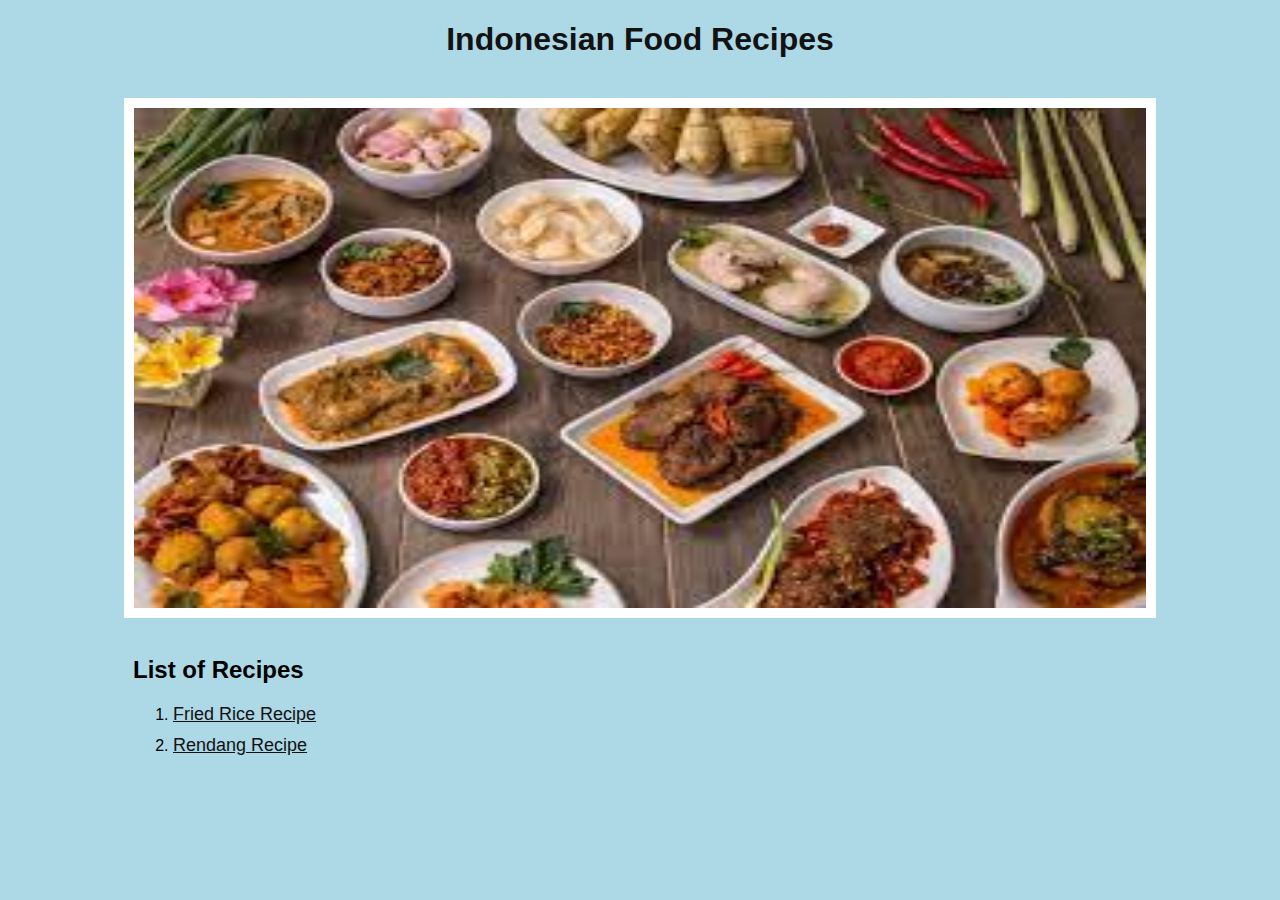
<file: index.html>
<!DOCTYPE html>
<html lang="en">
<head>
    <meta charset="UTF-8">
    <meta name="viewport" content="width=device-width, initial-scale=1.0">
    <title>Indonesian Recipes</title>
    <link rel="stylesheet" href="./CSS/style.css">
</head>
<body>
    <h1 class="title">Indonesian Food Recipes</h1><br>
    <img src="./images/indonesianculinary.jpeg" alt=""><br>
    <div class="container">
        <h2>List of Recipes</h2>
        <ol>
            <li><a href="./recipes/Nasgor.html">Fried Rice Recipe</a></li>
            <li><a href="./recipes/rendang.html">Rendang Recipe</a></li>
        </ol>
    </div>
</body>
</html>
</file>
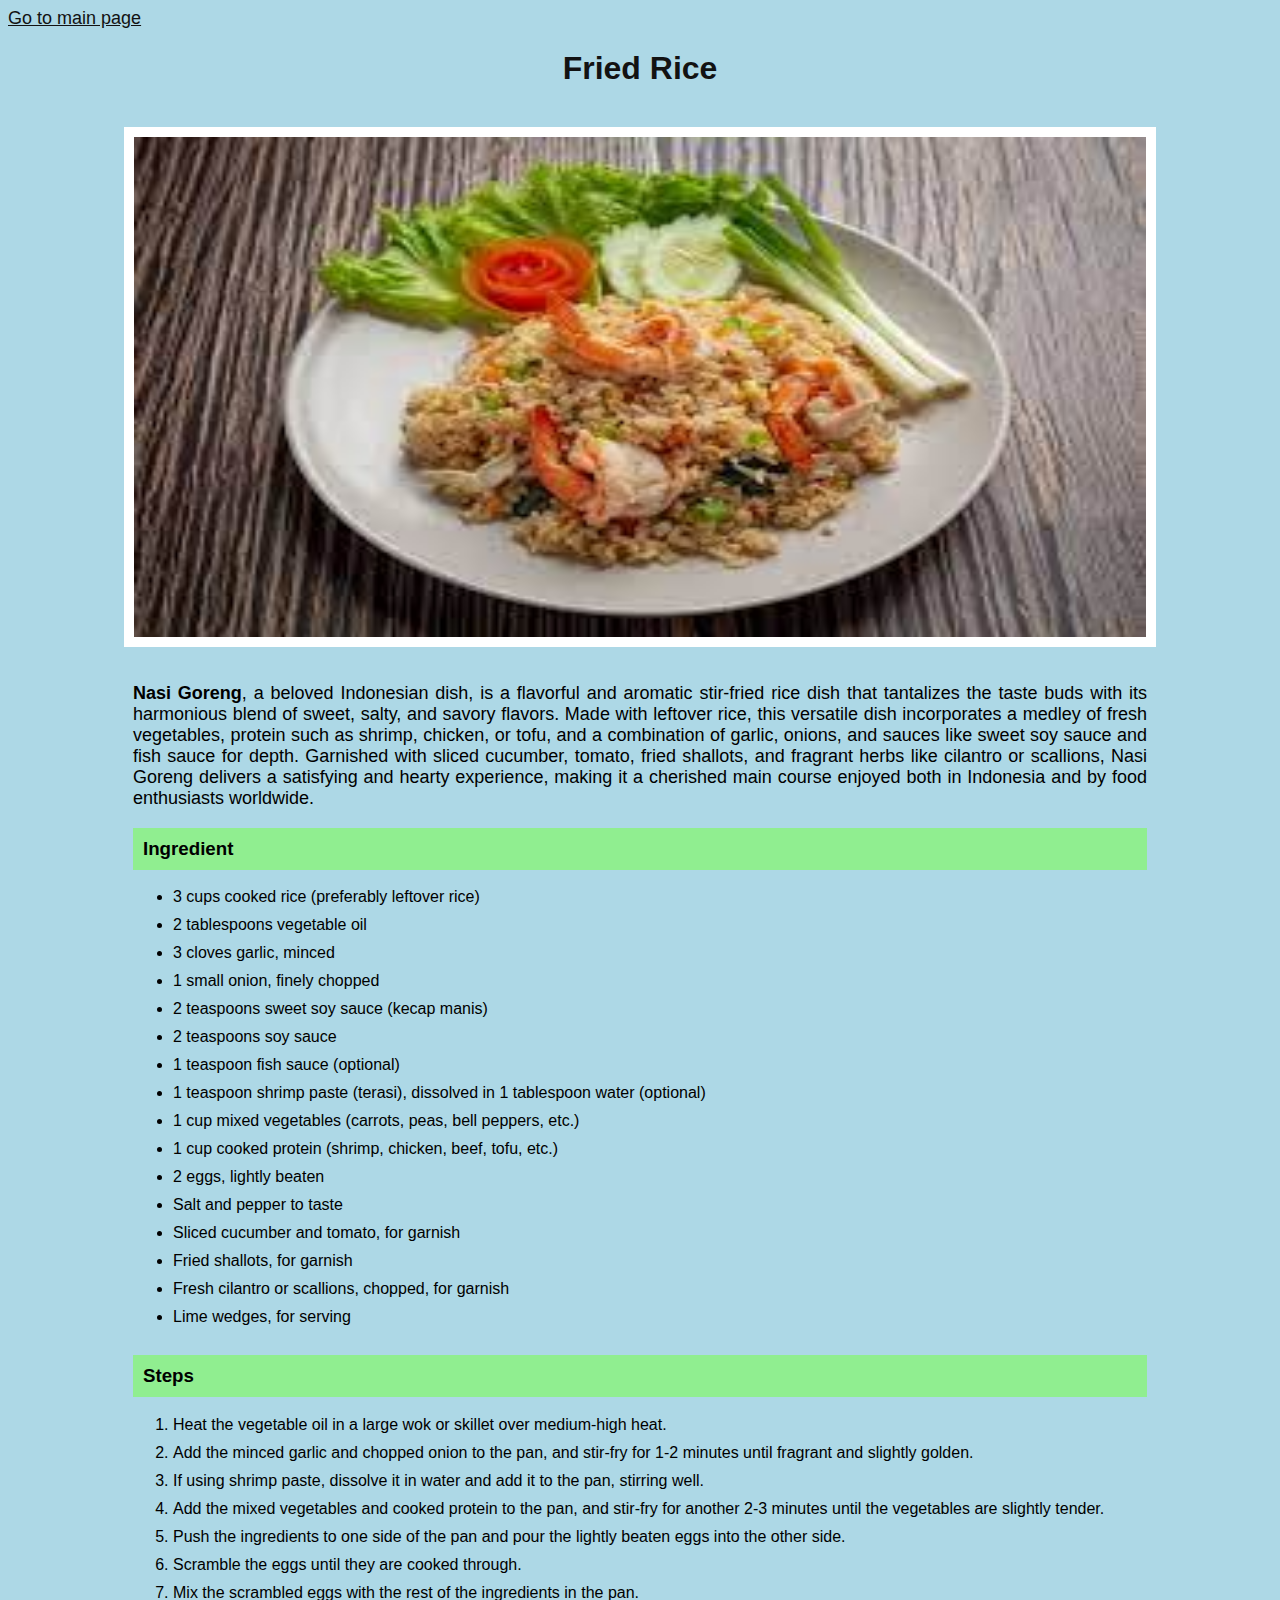
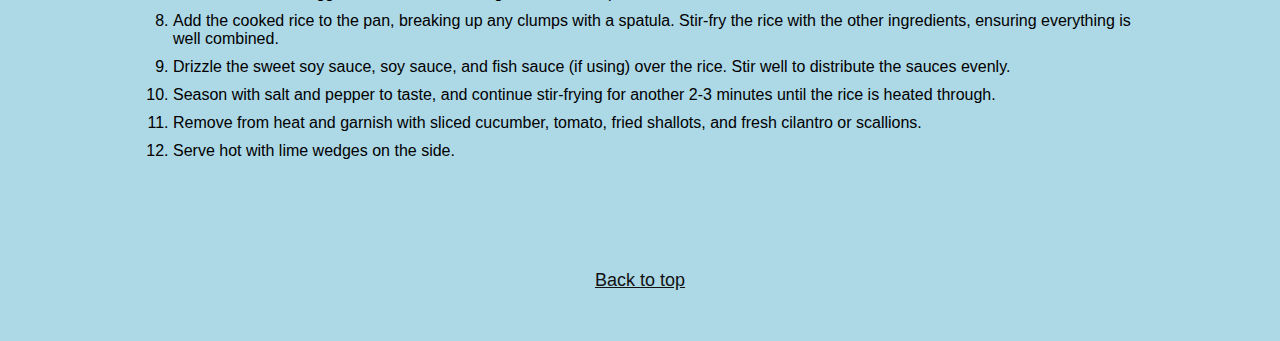
<file: recipes/Nasgor.html>
<!DOCTYPE html>
<html lang="en">
<head>
    <meta charset="UTF-8">
    <meta name="viewport" content="width=device-width, initial-scale=1.0">
    <title>Fried Rice Recipe</title>
    <link rel="stylesheet" href="../CSS/style.css">
</head>
<body>
    <a href="../index.html">Go to main page</a><br>
    <h1 class="title">Fried Rice</h1><br>
    <img src="../images/nasigoreng.jpeg" width="600" height="400"><br>
    <p><strong>Nasi Goreng</strong>, a beloved Indonesian dish, is a flavorful and aromatic stir-fried rice dish that tantalizes the taste buds with its harmonious blend of sweet, salty, and savory flavors. Made with leftover rice, this versatile dish incorporates a medley of fresh vegetables, protein such as shrimp, chicken, or tofu, and a combination of garlic, onions, and sauces like sweet soy sauce and fish sauce for depth. Garnished with sliced cucumber, tomato, fried shallots, and fragrant herbs like cilantro or scallions, Nasi Goreng delivers a satisfying and hearty experience, making it a cherished main course enjoyed both in Indonesia and by food enthusiasts worldwide.</p>
    <div class="container">
        <h3>Ingredient</h3>
        <ul>
            <li>3 cups cooked rice (preferably leftover rice)</li>
            <li>2 tablespoons vegetable oil</li>
            <li>3 cloves garlic, minced</li>
            <li>1 small onion, finely chopped</li>
            <li>2 teaspoons sweet soy sauce (kecap manis)</li>
            <li>2 teaspoons soy sauce</li>
            <li>1 teaspoon fish sauce (optional)</li>
            <li>1 teaspoon shrimp paste (terasi), dissolved in 1 tablespoon water (optional)</li>        
            <li>1 cup mixed vegetables (carrots, peas, bell peppers, etc.)</li>
            <li>1 cup cooked protein (shrimp, chicken, beef, tofu, etc.)</li>
            <li>2 eggs, lightly beaten</li>
            <li>Salt and pepper to taste</li>
            <li>Sliced cucumber and tomato, for garnish</li>
            <li>Fried shallots, for garnish</li>
            <li>Fresh cilantro or scallions, chopped, for garnish</li>
            <li>Lime wedges, for serving</li>
        </ul>
        <h3>Steps</h3>
        <ol>
            <li>Heat the vegetable oil in a large wok or skillet over medium-high heat.</li>
            <li>Add the minced garlic and chopped onion to the pan, and stir-fry for 1-2 minutes until fragrant and slightly golden.</li>
            <li>If using shrimp paste, dissolve it in water and add it to the pan, stirring well.</li>
            <li>Add the mixed vegetables and cooked protein to the pan, and stir-fry for another 2-3 minutes until the vegetables are slightly tender.</li>
            <li>Push the ingredients to one side of the pan and pour the lightly beaten eggs into the other side. </li>
            <li>Scramble the eggs until they are cooked through.</li>
            <li>Mix the scrambled eggs with the rest of the ingredients in the pan.</li>
            <li>Add the cooked rice to the pan, breaking up any clumps with a spatula. Stir-fry the rice with the other ingredients, ensuring everything is well combined.</li>
            <li>Drizzle the sweet soy sauce, soy sauce, and fish sauce (if using) over the rice. Stir well to distribute the sauces evenly.</li>
            <li>Season with salt and pepper to taste, and continue stir-frying for another 2-3 minutes until the rice is heated through.</li>
            <li>Remove from heat and garnish with sliced cucumber, tomato, fried shallots, and fresh cilantro or scallions.</li>
            <li>Serve hot with lime wedges on the side.</li>
        </ol>
    </div>

    <div class="scrollup">
        <a href="Nasgor.html">Back to top</a>
    </div>

    
    
</body>
</html>
</file>
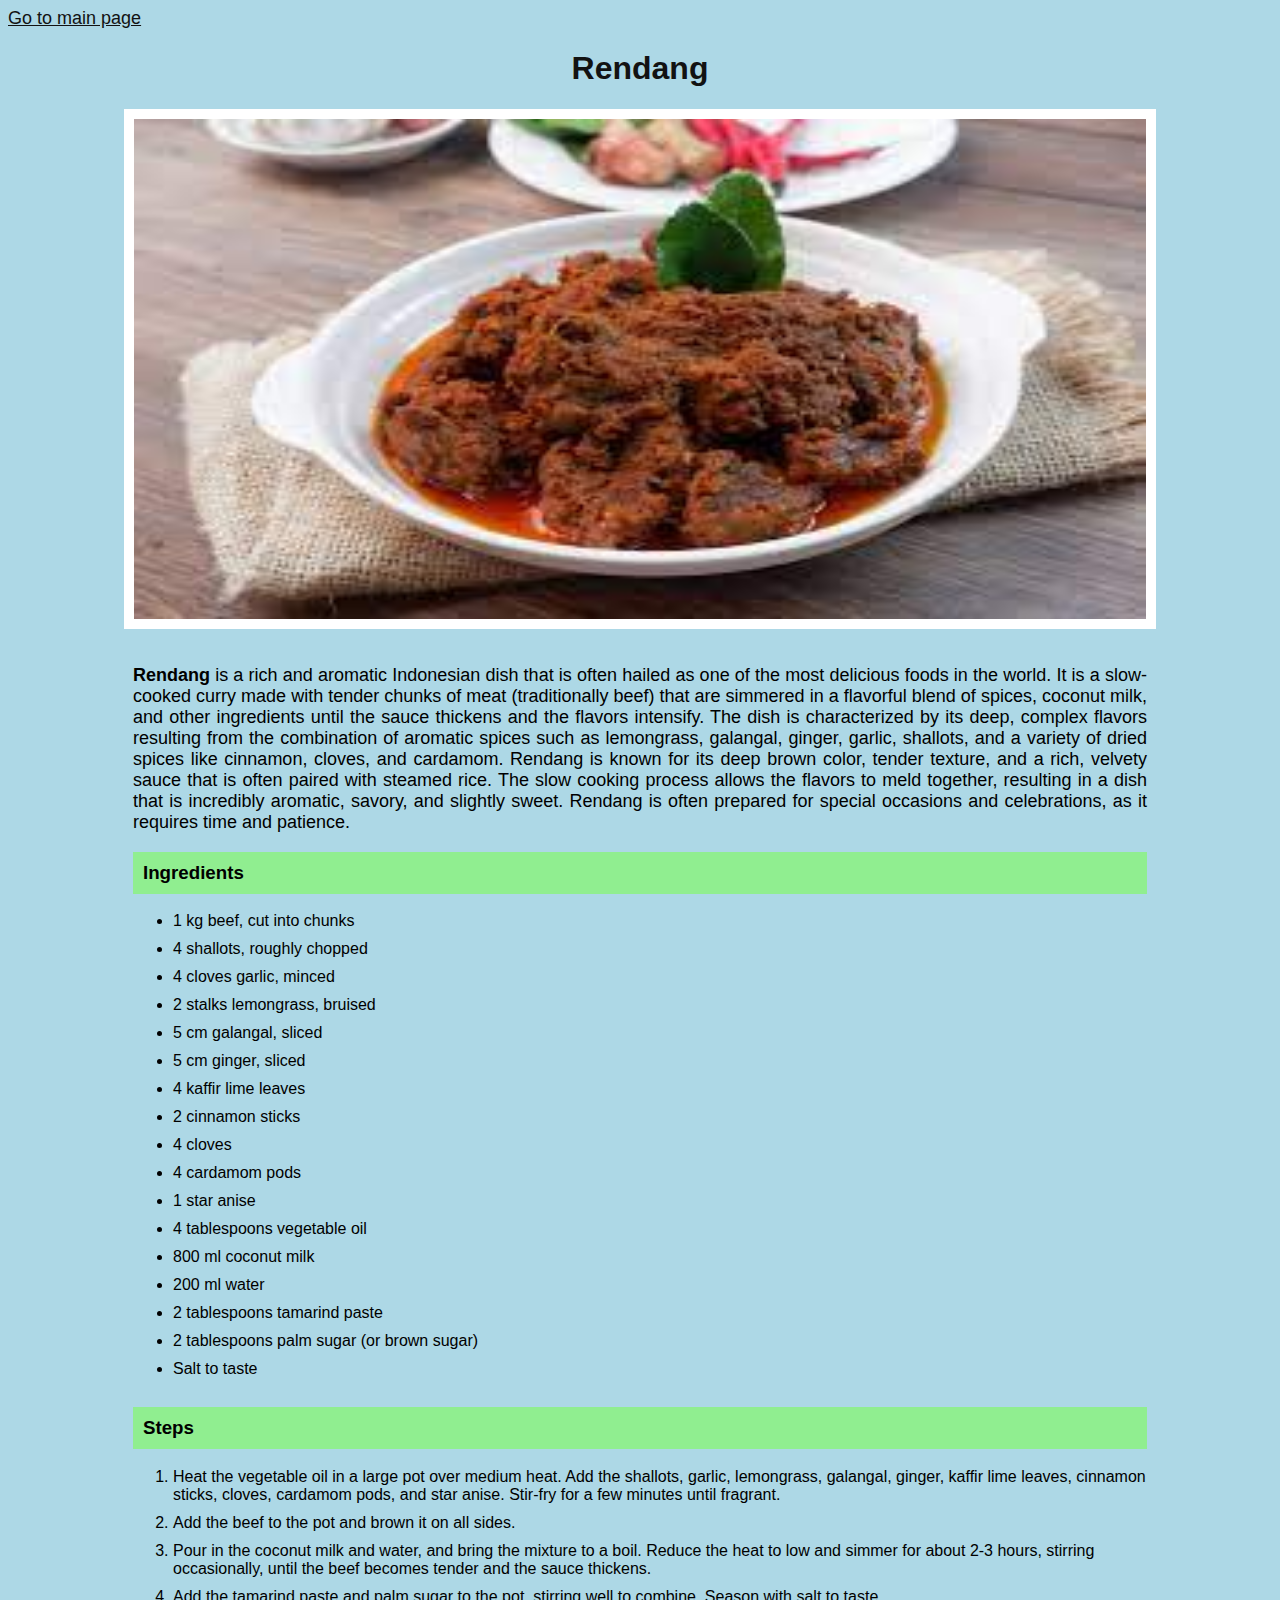
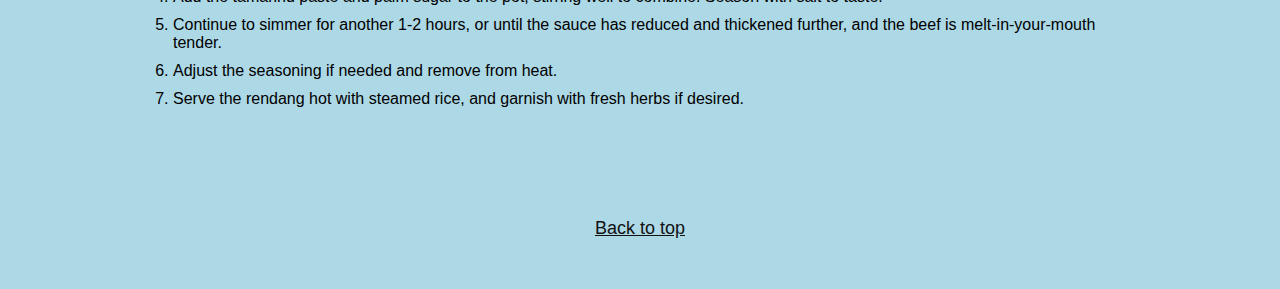
<file: recipes/rendang.html>
<!DOCTYPE html>
<html lang="en">
<head>
    <meta charset="UTF-8">
    <meta name="viewport" content="width=device-width, initial-scale=1.0">
    <title>Rendang Recipes</title>
    <link rel="stylesheet" href="../CSS/style.css">
</head>
<body>
    <a href="../index.html">Go to main page</a><br>
    <h1 class="title">Rendang</h1>
    <img src="../images/rendang.jpeg" alt="" width="600" height="400"><br>
    <p><strong>Rendang</strong> is a rich and aromatic Indonesian dish that is often hailed as one of the most delicious foods in the world. It is a slow-cooked curry made with tender chunks of meat (traditionally beef) that are simmered in a flavorful blend of spices, coconut milk, and other ingredients until the sauce thickens and the flavors intensify. The dish is characterized by its deep, complex flavors resulting from the combination of aromatic spices such as lemongrass, galangal, ginger, garlic, shallots, and a variety of dried spices like cinnamon, cloves, and cardamom. Rendang is known for its deep brown color, tender texture, and a rich, velvety sauce that is often paired with steamed rice. The slow cooking process allows the flavors to meld together, resulting in a dish that is incredibly aromatic, savory, and slightly sweet. Rendang is often prepared for special occasions and celebrations, as it requires time and patience.</p>

    <div class="container">
        <h3>Ingredients</h3>
        <ul>
            <li>1 kg beef, cut into chunks</li>
            <li>4 shallots, roughly chopped</li>
            <li>4 cloves garlic, minced</li>
            <li>2 stalks lemongrass, bruised</li>
            <li>5 cm galangal, sliced</li>
            <li>5 cm ginger, sliced</li>
            <li>4 kaffir lime leaves</li>
            <li>2 cinnamon sticks</li>
            <li>4 cloves</li>
            <li>4 cardamom pods</li>
            <li>1 star anise</li>
            <li>4 tablespoons vegetable oil</li>
            <li>800 ml coconut milk</li>
            <li>200 ml water</li>
            <li>2 tablespoons tamarind paste</li>
            <li>2 tablespoons palm sugar (or brown sugar)</li>
            <li>Salt to taste</li>
        </ul>

        <h3>Steps</h3>
        <ol>
            <li>Heat the vegetable oil in a large pot over medium heat. Add the shallots, garlic, lemongrass, galangal, ginger, kaffir lime leaves, cinnamon sticks, cloves, cardamom pods, and star anise. Stir-fry for a few minutes until fragrant.</li>
            <li>Add the beef to the pot and brown it on all sides.</li>
            <li>Pour in the coconut milk and water, and bring the mixture to a boil. Reduce the heat to low and simmer for about 2-3 hours, stirring occasionally, until the beef becomes tender and the sauce thickens.</li>
            <li>Add the tamarind paste and palm sugar to the pot, stirring well to combine. Season with salt to taste.</li>
            <li>Continue to simmer for another 1-2 hours, or until the sauce has reduced and thickened further, and the beef is melt-in-your-mouth tender.</li>
            <li>Adjust the seasoning if needed and remove from heat.</li>
            <li>Serve the rendang hot with steamed rice, and garnish with fresh herbs if desired.</li>
        </ol>
    </div>

    <div class="scrollup">
        <a href="Nasgor.html">Back to top</a>
    </div>

</body>
</html>
</file>
<file: CSS/style.css>
body{
    background-color: lightblue;
    font-family: 'Segoe UI', Tahoma, Geneva, Verdana, sans-serif;
}

.title{
    text-align: center;
    color: #121212;
}

img{
    display: block;
    margin-left: auto;
    margin-right: auto;
    width: 80%;
    height: 500px;
    border: 10px solid white;
}

.container{
    margin-left: 125px;
    margin-right: 125px;
    margin-bottom: 100px;
}

p{
    margin-left: 125px;
    margin-right: 125px;
    font-size: 18px;
    text-align: justify;
}

h3{
    background-color: lightgreen;
    padding: 10px;
}

a{
    color: #121212;
    font-size: 18px;
}

li{
    padding-bottom: 10px;
}

.scrollup{
    text-align: center;
    margin-bottom: 50px;
}
</file>
